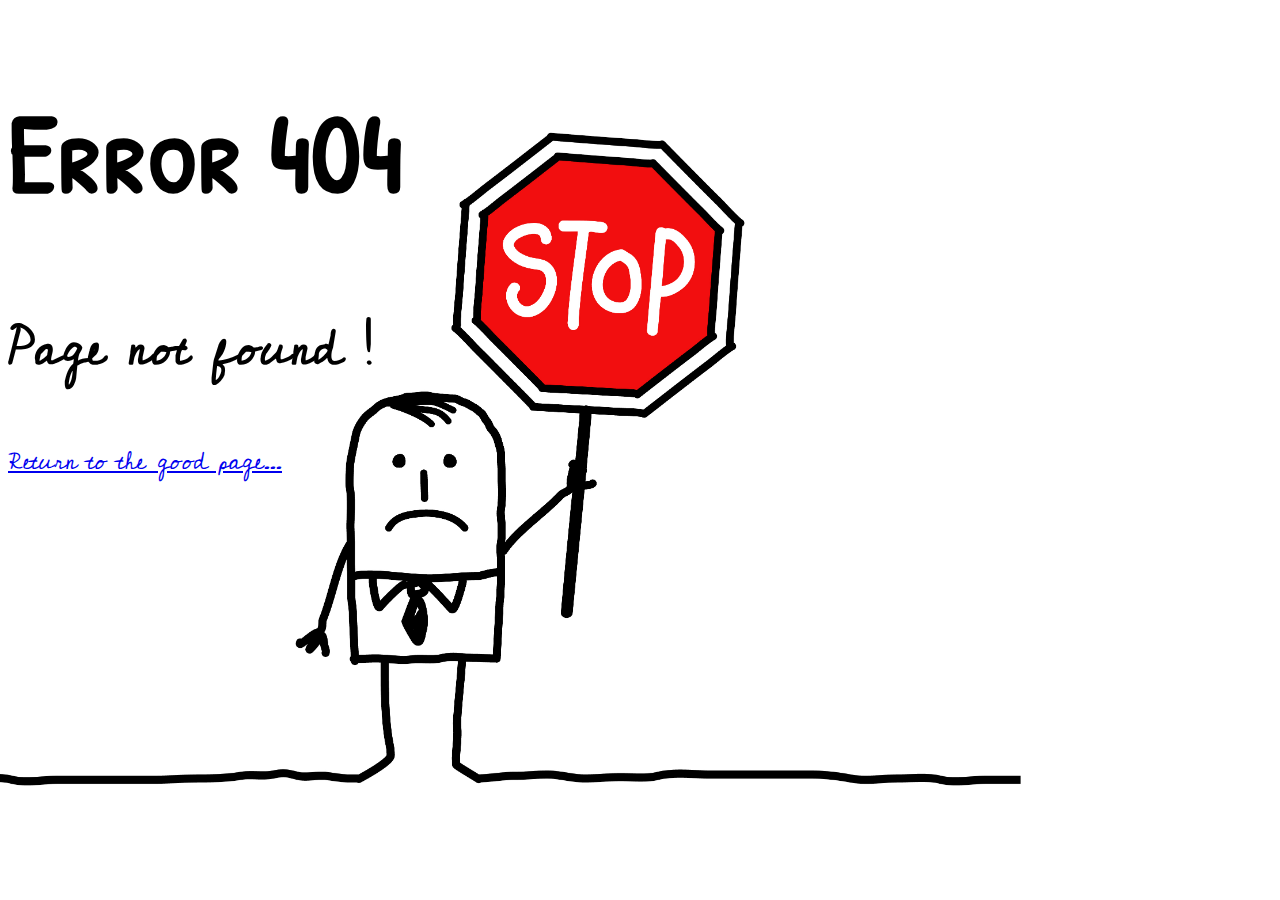
<file: 404-pages/index.html>
<!DOCTYPE html>
<html lang="">
<head>
    <meta charset="utf-8">
    <meta name="viewport" content="width=device-width, initial-scale=1.0">
    <link rel="stylesheet" href="style.css">
    <link href="https://fonts.googleapis.com/css?family=Cedarville+Cursive|Patrick+Hand+SC" rel="stylesheet"> 
    <title>Page 404</title>
</head>

<body>
   <div class="texte">
       <div class="h1">
            <h1>Error 404</h1>
        </div>
        <div class="h2_p">
            <h2>Page not found !</h2>
            <p><a href="https://github.com/stevegravy" target="_blank">Return to the good page...</a></p>
        </div>
    </div>
    
    
</body>
</html>
</file>
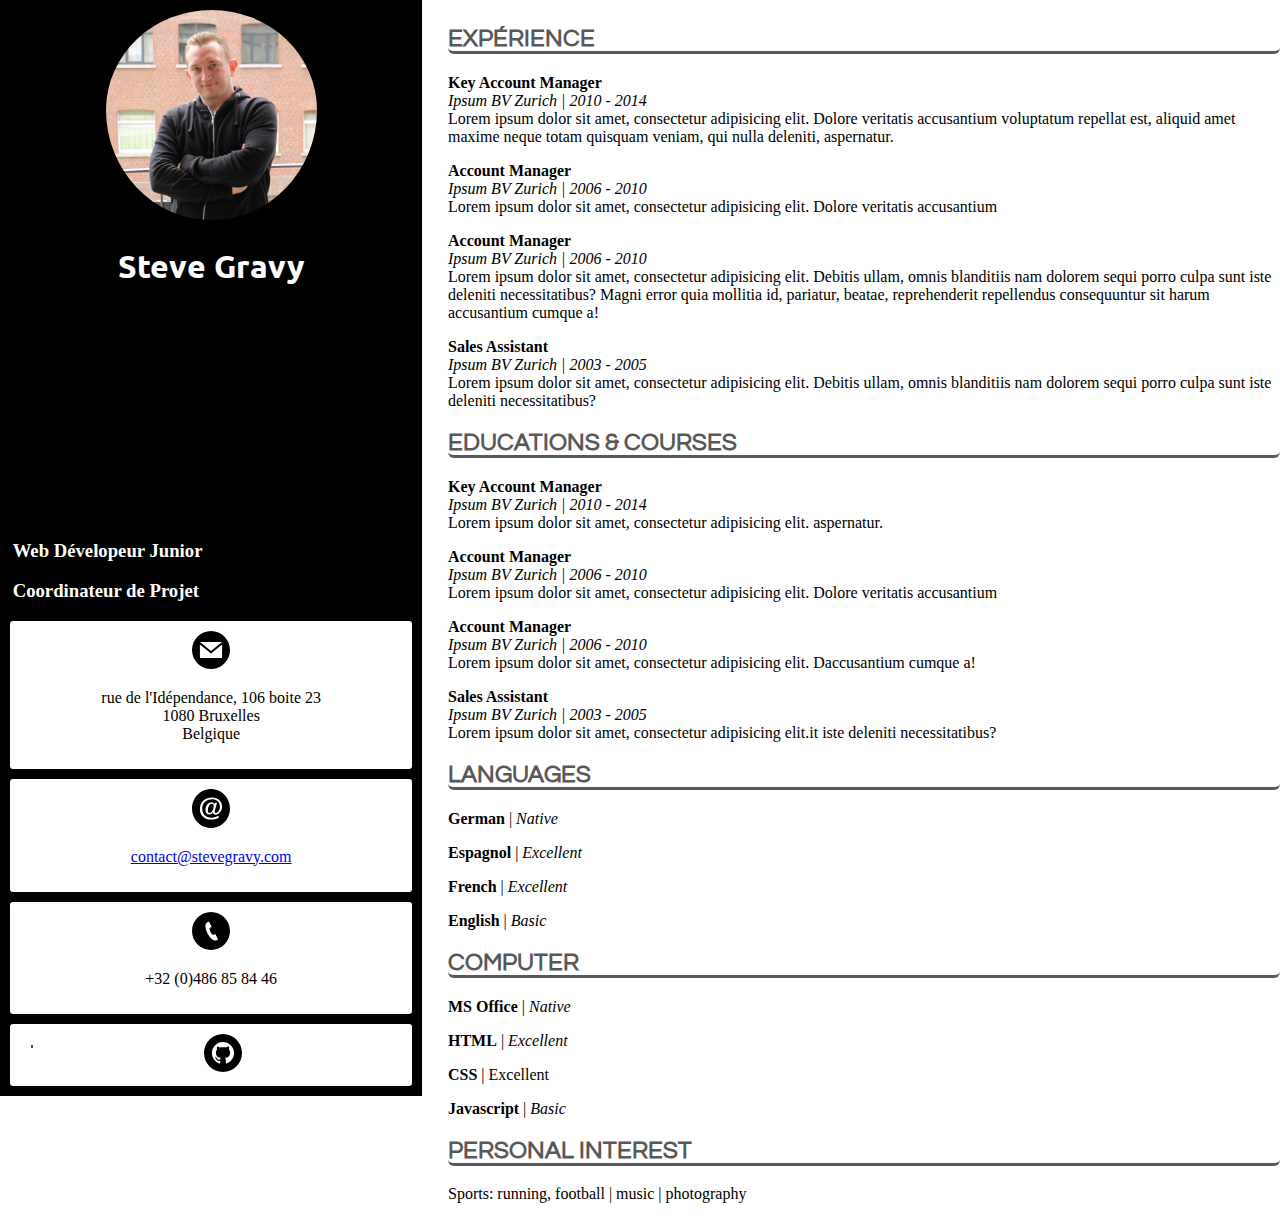
<file: Mon-CV/index.html>
<!DOCTYPE html>
<html lang="">
<head>
    <meta charset="utf-8">
    <meta name="viewport" content="width=device-width, initial-scale=1.0">
    <link rel="stylesheet" href="style.css">
    <link href="https://fonts.googleapis.com/css?family=Questrial|Ubuntu" rel="stylesheet"> 
    <title>CV Steve Gravy</title>
</head>

<body>
    <div class="main_page">
       <div class="fix">
            <div class="photo_nom_presentation">
                <img alt="Photo Steve Gravy" src="images/Steve-balcon-good-ConvertImage.jpg">
                <h1>Steve Gravy</h1>
                <div class="presentation">
                    <div class="icone_code">
                        <img src="images/code.svg" alt="Icone code web">
                    </div>
                    <h3>Web Dévelopeur Junior</h3>
                    <h3>Coordinateur de Projet</h3>
                </div>
            </div>
            <div class="border_icons">
                <img alt="Adresse" src="./images/adresse.svg">
                <p class="Padresse">rue de l'Idépendance, 106 boite 23<br>
                    1080 Bruxelles<br>
                    Belgique</p>
            </div>
            <div class="border_icons">
               <img src="images/email.svg" alt="Email">
               <p class="email"><a href="contact@stevegravy.com">contact@stevegravy.com</a></p>
            </div>
            <div class="border_icons">
                <img alt="Téléphone"  src="images/telephone.svg">
                <p class="telephone">+32 (0)486 85 84 46</p>
            </div>
            <div class="border_icons">
                <a class= "float_icon" href="https://www.linkedin.com/in/steve-gravy-737b3869"><img src="images/linkedin.svg" alt="LinkedIn"></a>
                <a href="https://github.com/"><img src="images/github.svg" alt="Github"></a>
            </div>
       </div>
        <div class="scroll">
            <div class="experience">
                <h2>Expérience</h2>
                <div class="bloc_experience">
                    <p class="PExperience"><span class="gras">Key Account Manager</span><br>
                    <span class="italic">Ipsum BV Zurich | 2010 - 2014</span><br>
                    Lorem ipsum dolor sit amet, consectetur adipisicing elit. Dolore veritatis accusantium voluptatum repellat est, aliquid amet maxime neque totam quisquam veniam, qui nulla deleniti, aspernatur.</p>
                    
                    <p class="PExperience"><span class="gras">Account Manager</span><br>
                    <span class="italic">Ipsum BV Zurich | 2006 - 2010</span><br>
                    Lorem ipsum dolor sit amet, consectetur adipisicing elit. Dolore veritatis accusantium </p>
                    
                     <p class="PExperience"><span class="gras">Account Manager</span><br>
                    <span class="italic">Ipsum BV Zurich | 2006 - 2010</span><br>
                    Lorem ipsum dolor sit amet, consectetur adipisicing elit. Debitis ullam, omnis blanditiis nam dolorem sequi porro culpa sunt iste deleniti necessitatibus? Magni error quia mollitia id, pariatur, beatae, reprehenderit repellendus consequuntur sit harum accusantium cumque a!</p>
                    
                    <p class="PExperience"><span class="gras">Sales Assistant</span><br>
                    <span class="italic">Ipsum BV Zurich | 2003 - 2005</span><br>
                    Lorem ipsum dolor sit amet, consectetur adipisicing elit. Debitis ullam, omnis blanditiis nam dolorem sequi porro culpa sunt iste deleniti necessitatibus? </p>
                </div>
            </div>
            <div class="education_courses">
                <h2>Educations &#38; Courses</h2>
                <div class="bloc_education">
                   <p class="PExperience"><span class="gras">Key Account Manager</span><br>
                    <span class="italic">Ipsum BV Zurich | 2010 - 2014</span><br>
                    Lorem ipsum dolor sit amet, consectetur adipisicing elit. aspernatur.</p>
                    
                    <p class="PExperience"><span class="gras">Account Manager</span><br>
                    <span class="italic">Ipsum BV Zurich | 2006 - 2010</span><br>
                    Lorem ipsum dolor sit amet, consectetur adipisicing elit. Dolore veritatis accusantium </p>
                    
                     <p class="PExperience"><span class="gras">Account Manager</span><br>
                    <span class="italic">Ipsum BV Zurich | 2006 - 2010</span><br>
                    Lorem ipsum dolor sit amet, consectetur adipisicing elit. Daccusantium cumque a!</p>
                    <p class="PExperience"><span class="gras">Sales Assistant</span><br>
                    <span class="italic">Ipsum BV Zurich | 2003 - 2005</span><br>
                    Lorem ipsum dolor sit amet, consectetur adipisicing elit.it iste deleniti necessitatibus? </p>
                </div>
           </div>                
           
            <div class="languages">
                   <h2>Languages</h2>
                   <div class="bloc_langue">
                        <p class="langue"><span class="gras">German</span> | <span class="italic">Native</span></p>
                        <p class="langue"><span class="gras">Espagnol</span> | <span class="italic">Excellent</span></p>
                        <p class="langue"><span class="gras">French</span> | <span class="italic">Excellent</span></p>
                        <p class="langue"><span class="gras">English</span> | <span class="italic">Basic</span></p>
                    </div>
            </div>
                
                <div class="computer">
                   <h2>Computer</h2>
                   <div class="bloc_computer">
                        <p class="computer"><span class="gras">MS Office</span> | <span class="italic">Native</span></p>
                        <p class="computer"><span class="gras">HTML</span> | <span class="italic">Excellent</span></p>
                        <p class="computer"><span class="gras">CSS</span> | <span class="computer">Excellent</span></p>
                        <p class="computer"><span class="gras">Javascript</span> | <span class="italic">Basic</span></p>
                    </div>
                </div>
                
                <div class="interest">
                   <h2>Personal Interest</h2>
                   <p class="PInterest">Sports: running, football | music | photography</p>
                </div>
        </div>   
    </div>        
  
    
</body>
</html>
</file>
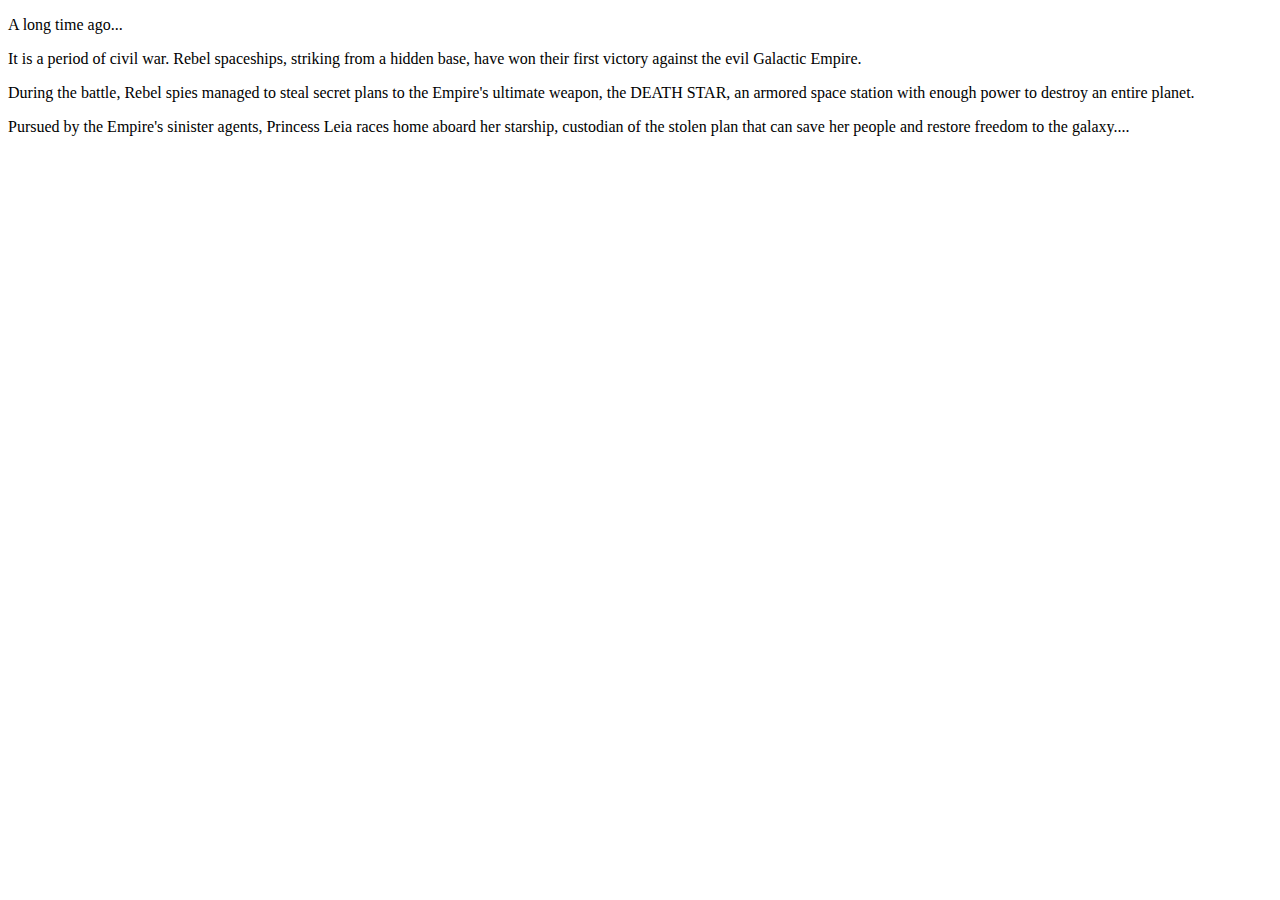
<file: Star_Wars/index.html>
<!DOCTYPE html>
<html lang="">
<head>
    <meta charset="utf-8">
    <meta name="viewport" content="width=device-width, initial-scale=1.0">
    <title>Générique Star Wars</title>
</head>

<body>
   <div class="alongtimeago">
       <p>
           A long time ago...
       </p>
   </div>
    <p>
        It is a period of civil war.
        Rebel spaceships, striking
        from a hidden base, have won
        their first victory against
        the evil Galactic Empire.
      </p>

      <p>
        During the battle, Rebel
        spies managed to steal secret
        plans to the Empire's
        ultimate weapon, the DEATH
        STAR, an armored space
        station with enough power to
        destroy an entire planet.
      </p>

      <p>
        Pursued by the Empire's
        sinister agents, Princess
        Leia races home aboard her
        starship, custodian of the
        stolen plan that can save
        her people and restore
        freedom to the galaxy....
      </p>
</body>
</html>
</file>
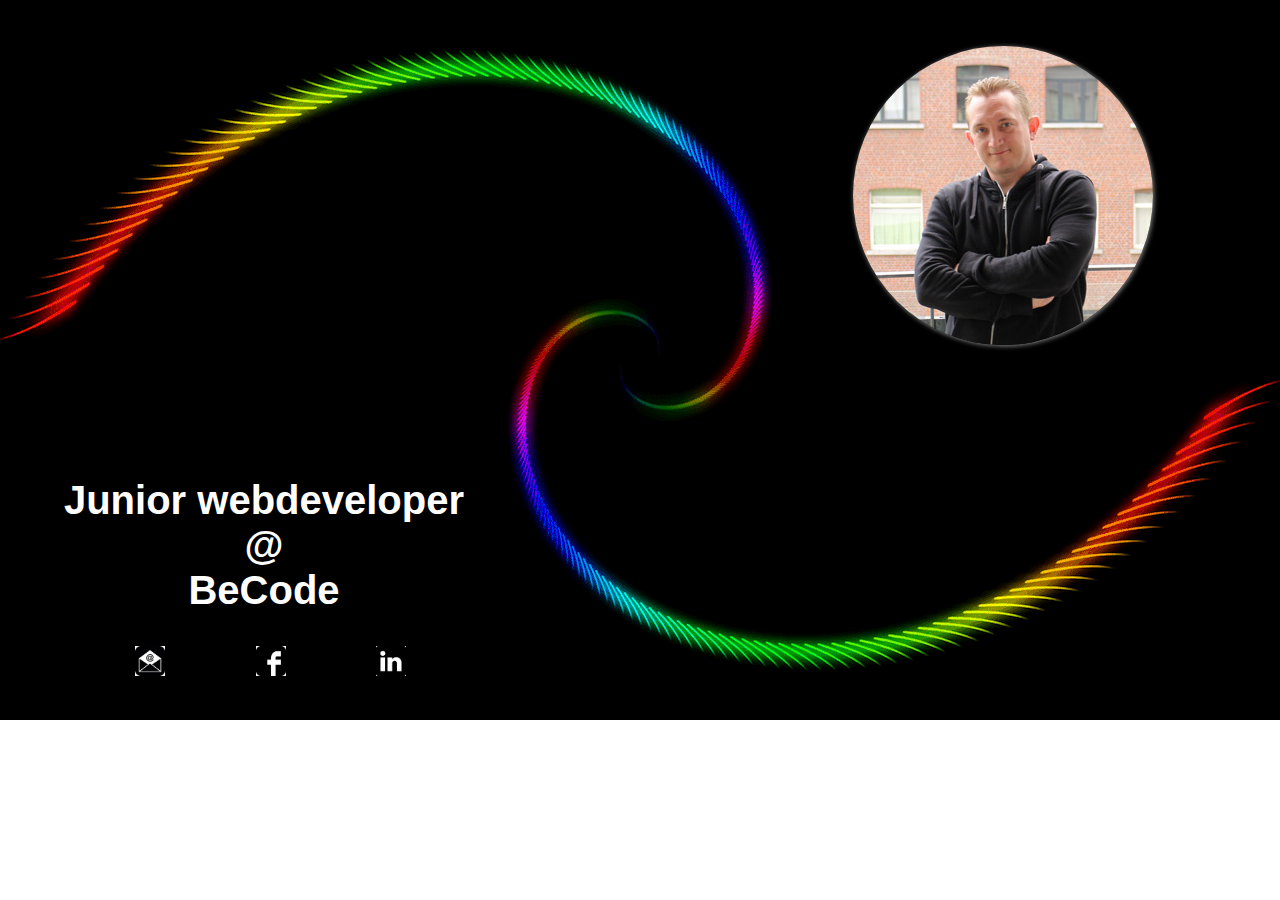
<file: Vcard/index.html>
<!DOCTYPE html>
<html lang="">
<head>
    <meta charset="utf-8">
    <meta name="viewport" content="width=device-width, initial-scale=1.0">
    <link rel="stylesheet" href="style.css">
    <link href="https://fonts.googleapis.com/css?family=Questrial|Ubuntu" rel="styleseet"> 
    <title>Ma Vcard</title>
</head>

<body>
   <div class="main_content">
        <img alt="Steve sur son balcon" src="./images/Steve-balcon-good-ConvertImage.jpg" class="steve">
        <h1>Steve Gravy</h1>   
        <div class="bloc_contact">
            <h2>Junior webdeveloper<br>@<br>BeCode</h2>  
            <ul>
              <li><a target="_blank" href="contact@stevegravy.com"><img class="icone" alt=""  src="./images/Icone_enveloppe.jpg"></a>
              </li>
               <li><a target="_blank" href="https://www.facebook.com/steve.gravy"><img class="icone" alt=""  src="./images/logo_facebook.jpg"></a></li>
                <li><a target="_blank" href="https://www.linkedin.com/in/steve-gravy-737b3869/"><img class="icone" alt="Logo Linkedin" src="./images/logo_linkedin.jpg"></a></li>
            </ul>
            <p class="telephone">+32 (0)486 85 84 46</p>
        </div>
    </div>
</body>
</html>
</file>
<file: 404-pages/style.css>
body{
    background color: white;
    background: url("./images/HiRes.jpg");
    background-attachment:fixed;
    background-repeat: no-repeat;
    background-size: contain;
    margin-top: 0;
    padding-top: 0;
}

h1{
    font-family: 'Patrick Hand SC', cursive;
    font-size: 7em;
    
}

h2, p{
    font-family: 'Cedarville Cursive', cursive;
}

h2{
    font-size: 50px;
}

p{
    font-size: 25px; 
}

a:hover{
    background-color: rgba(255, 0, 0,1);
    border-color: black;
    border-radius: 5px;
    padding: 5px;
    
}
</file>
<file: Mon-CV/style.css>
body{
    margin: 0;
    padding: 0;
    background-color: white;
}

h1{
    font-family: 'Ubuntu', sans-serif;
    color: white;
}

h2{
    font-family: 'Questrial', sans-serif;
    text-transform: uppercase;
    color: rgb(88, 88, 88);
    border-bottom: 3px solid rgb(88, 88, 88);
    border-radius: 6px;
}

.main_page{
    background-color: white;
    margin: 0;
    padding: 0;
    height: 100%;
    Display: flex;
    flex-direction: row;
}

.main_page .fix{
    background-color: black;
    position: fixed;
    height: auto;
    width: 33%;
    text-align: center;
    color: white;    
}
.presentation{
    
}

.float_icon{
    float: left;
}

.main_page .scroll{
    padding-left: 35%;
    margin-top: 0;
    padding-top: 0.5%;
    padding-bottom: 1%;
}

.main_page .fix img{
    width: 10%;
}

.main_page .fix .photo_nom_presentation img{
    width: 50%;
    padding-top: 10px;
    border-radius: 50%;
}

.photo_nom_presentation{
    width: 100%;
}

body{
    background-color: #9d9d9d;
}

.fix .adresse{
    width: 100%;    
}

.presentation{
    text-align: justify;
    padding: 0% 3% 0% 3%;
}

.gras{
    font-weight: bold;
}

.italic{
    font-style: italic;
}

.border_icons{
    background-color: white;
    color: black;
    margin: 10px;
    border-radius: 3px;
    padding: 10px;
}
</file>
<file: Vcard/style.css>
body{
    background-image:url(./images/Vcard.gif);
    background-repeat: no-repeat;
    width: 1280px;
    height: 720px;
    color: white;
}

.steve{
    margin-left: 66%;
    margin-top: 3%;
    border-radius: 50%;
    box-shadow: 1px 1px 5px #888888;
}

h1{
    font-family: 'Ubuntu', sans-serif;
    padding-left: 70%;
    display: -moz-box;
    margin-left: 70%;
}

h2{
    font-family: 'Questrial', sans-serif;
    font-size: 40px;
    padding: 0% 60% 0% 0%;
    text-align: center;
}

li img{
    width: 20px;
}

ul li{
    display:inline;
    margin-left: 7%;
}

.telephone{
    font-family: 'Questrial', sans-serif;
    font-size: 40px;
    padding-left: 4%;
}

.main_content{
    height: 100%;
}
.bloc_contact{
    margin-bottom: 20%;
}
.icone{
    width: 30px;
}
</file>
